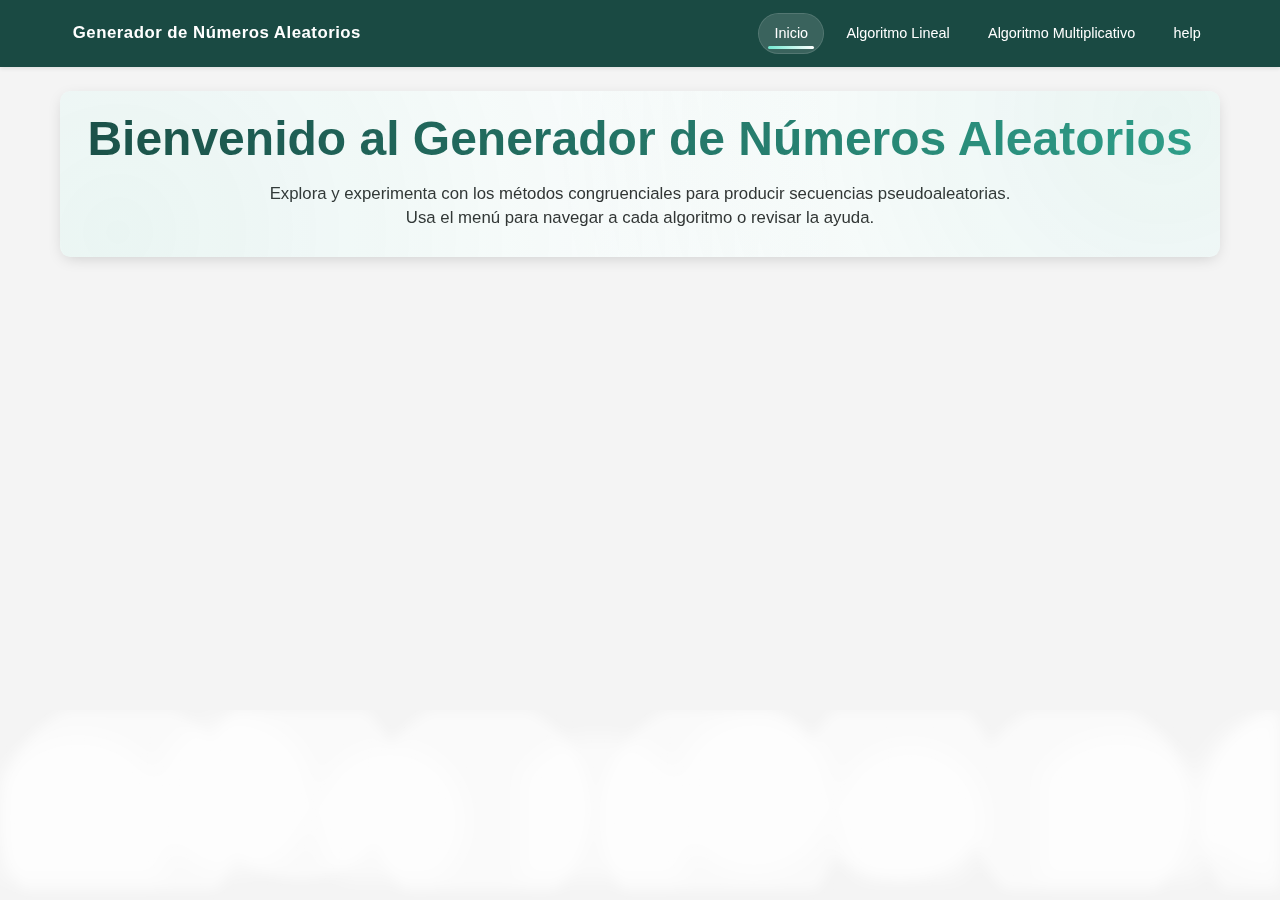
<file: index.html>
<!DOCTYPE html>
<html lang="es">
<head>
  <meta charset="UTF-8" />
  <meta name="viewport" content="width=device-width, initial-scale=1.0" />
  <title>Generador de Números Aleatorios - Inicio</title>
  <link rel="stylesheet" href="https://cdn-uicons.flaticon.com/uicons-regular-rounded/css/uicons-regular-rounded.css" />
  <link rel="stylesheet" href="css/styles.css" />
</head>
<body data-page="inicio">
  <header>
    <div class="nav-bar">
  <div class="brand"><i class="fi fi-rr-world brand-icon" aria-hidden="true"></i> Generador de Números Aleatorios</div>
      <nav>
        <ul>
          <li><a href="index.html">Inicio</a></li>
          <li><a href="lineal.html">Algoritmo Lineal</a></li>
          <li><a href="multiplicativo.html">Algoritmo Multiplicativo</a></li>
          <li><a href="ayuda.html">help</a></li>
        </ul>
      </nav>
    </div>
  </header>

  <main>
    <section class="active">
      <div class="hero panel">
        <h1>Bienvenido al Generador de Números Aleatorios</h1>
        <p>Explora y experimenta con los métodos congruenciales para producir secuencias pseudoaleatorias. Usa el menú para navegar a cada algoritmo o revisar la ayuda.</p>
      </div>
    </section>
  </main>

  <div class="clouds" aria-hidden="true"></div>
  <script src="js/app.js"></script>
</body>
</html>
</file>
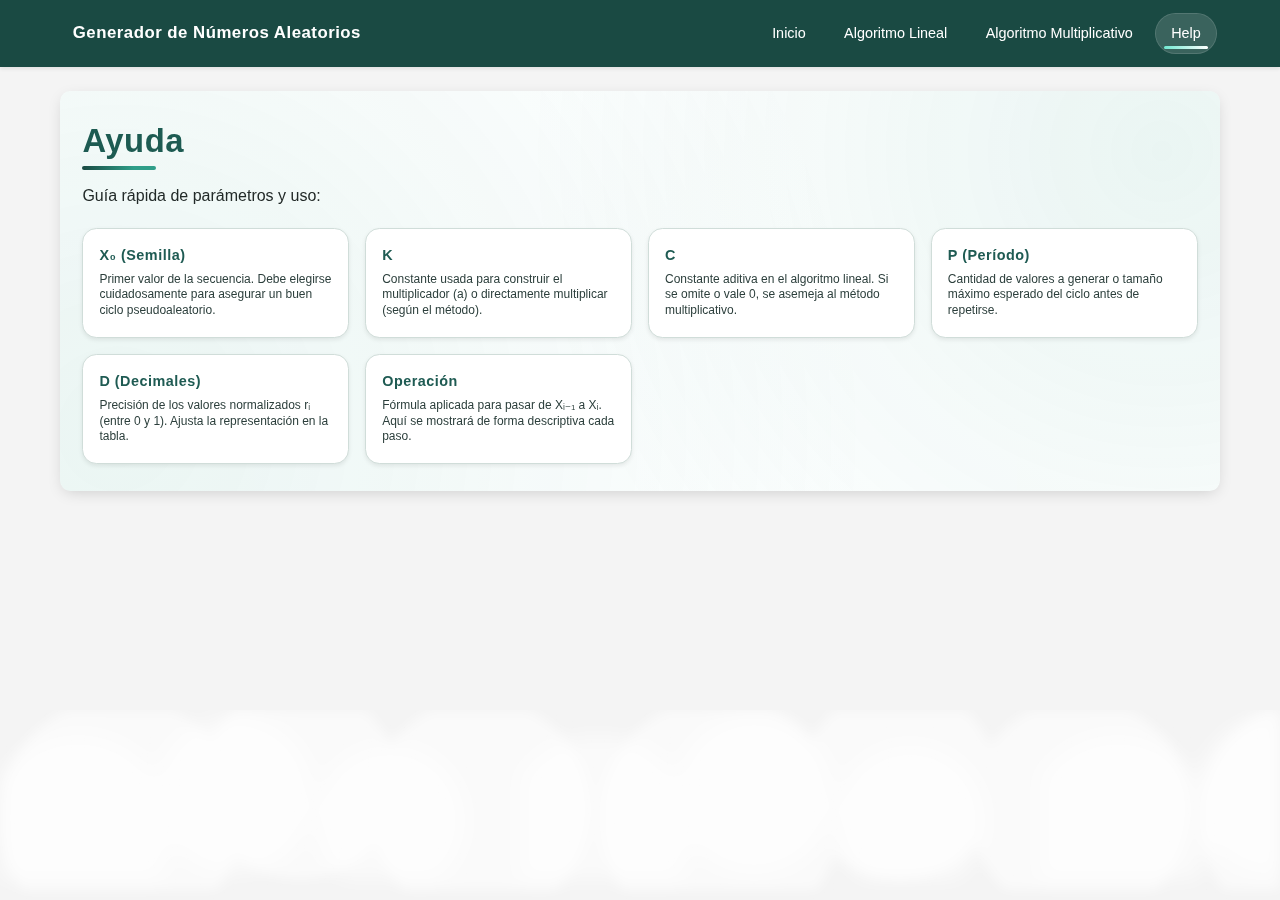
<file: ayuda.html>
<!DOCTYPE html>
<html lang="es">
<head>
  <meta charset="UTF-8" />
  <meta name="viewport" content="width=device-width, initial-scale=1.0" />
  <title>Ayuda - Generador de Números Aleatorios</title>
  <link rel="stylesheet" href="https://cdn-uicons.flaticon.com/uicons-regular-rounded/css/uicons-regular-rounded.css" />
  <link rel="stylesheet" href="css/styles.css" />
</head>
<body data-page="ayuda">
  <header>
    <div class="nav-bar">
  <div class="brand"><i class="fi fi-rr-world brand-icon" aria-hidden="true"></i> Generador de Números Aleatorios</div>
      <nav>
        <ul>
          <li><a href="index.html">Inicio</a></li>
          <li><a href="lineal.html">Algoritmo Lineal</a></li>
          <li><a href="multiplicativo.html">Algoritmo Multiplicativo</a></li>
          <li><a href="ayuda.html" class="active">Help</a></li>
        </ul>
      </nav>
    </div>
  </header>
  <main>
    <section class="active">
      <div class="panel">
        <h2>Ayuda</h2>
        <p>Guía rápida de parámetros y uso:</p>
        <ul class="help-list">
          <li class="help-item">
            <h3>X₀ (Semilla)</h3>
            <p>Primer valor de la secuencia. Debe elegirse cuidadosamente para asegurar un buen ciclo pseudoaleatorio.</p>
          </li>
          <li class="help-item">
            <h3>K</h3>
            <p>Constante usada para construir el multiplicador (a) o directamente multiplicar (según el método).</p>
          </li>
          <li class="help-item">
            <h3>C</h3>
            <p>Constante aditiva en el algoritmo lineal. Si se omite o vale 0, se asemeja al método multiplicativo.</p>
          </li>
          <li class="help-item">
            <h3>P (Período)</h3>
            <p>Cantidad de valores a generar o tamaño máximo esperado del ciclo antes de repetirse.</p>
          </li>
          <li class="help-item">
            <h3>D (Decimales)</h3>
            <p>Precisión de los valores normalizados rᵢ (entre 0 y 1). Ajusta la representación en la tabla.</p>
          </li>
          <li class="help-item">
            <h3>Operación</h3>
            <p>Fórmula aplicada para pasar de Xᵢ₋₁ a Xᵢ. Aquí se mostrará de forma descriptiva cada paso.</p>
          </li>
        </ul>
      </div>
    </section>
  </main>
  <div class="clouds" aria-hidden="true"></div>
  <script src="js/app.js"></script>
</body>
</html>
</file>
<file: css/styles.css>
/* Variables y fuentes */
:root {
  --green-dark: #1a4a43;
  --green-dark-rgb: 26 74 67;
  --bg-light: #f4f4f4;
  --white: #ffffff;
  --blue: #007bff;
  --blue-hover: #0069d9;
  --red: #dc3545;
  --red-hover: #c82333;
  --radius: .65rem;
  --transition: .25s ease;
  --shadow-sm: 0 2px 4px rgba(0,0,0,.08);
  --shadow-md: 0 4px 16px -4px rgba(0,0,0,.18);
  font-family: 'Roboto', 'Arial', system-ui, sans-serif;
}

* { box-sizing: border-box; margin: 0; padding: 0; }
body {
  background: var(--bg-light);
  color: #222;
  min-height: 100dvh;
  display: flex;
  flex-direction: column;
  line-height: 1.45;
  -webkit-font-smoothing: antialiased;
}

/* Header / Nav */
header { background: var(--green-dark); color: var(--white); box-shadow: var(--shadow-sm); position: sticky; top: 0; z-index: 50; }
.nav-bar { max-width: 1200px; margin: 0 auto; display: flex; align-items: center; justify-content: space-between; gap: 2rem; padding: .9rem 1.5rem; }
.brand { font-size: 1.05rem; font-weight: 600; letter-spacing:.5px; display: flex; align-items: center; gap: .55rem; }
.brand::before { content:""; width: 34px; aspect-ratio: 1; background: linear-gradient(135deg,#2f9e89,#1a4a43 55%); border-radius: 8px; box-shadow: 0 2px 6px -2px rgba(0,0,0,.4) inset,0 1px 2px rgba(255,255,255,.15); }
nav ul { list-style: none; display: flex; gap: .5rem; flex-wrap: wrap; }
nav a { --pad-x:.95rem; position: relative; display: block; padding: .55rem var(--pad-x); font-size: .9rem; text-decoration: none; color: var(--white); font-weight: 500; border-radius: 100vmax; transition: var(--transition); }
nav a:hover { background: rgba(var(--green-dark-rgb)/.35); }
nav a.active { background: rgba(255 255 255 / .14); box-shadow: 0 0 0 1px rgba(255 255 255 / .25); }
nav a.active::after { content:""; position: absolute; left: 14%; right:14%; bottom: 4px; height: 3px; border-radius: 2px; background: linear-gradient(90deg,#72e9d1,#fff); }

/* Layout */
main { flex: 1; width: 100%; max-width: 1200px; margin: 1.5rem auto 4rem; padding: 0 1.25rem; }
section { animation: fade .4s ease; }
@keyframes fade { from { opacity: 0; translate: 0 4px; } to { opacity: 1; translate: 0 0; } }

.hero { text-align: center; padding: clamp(2rem,6vw,4rem) 1rem 2rem; position: relative; }
.hero h1 { font-size: clamp(1.9rem,4.2vw,3rem); line-height: 1.1; margin-bottom: 1rem; background: linear-gradient(90deg,#1a4a43,#2f9e89); -webkit-background-clip: text; background-clip: text; color: transparent; }
.hero p { max-width: 760px; margin: 0 auto; font-size: 1.05rem; color: #333; }

h2 { margin: .25rem 0 1.25rem; font-size: clamp(1.45rem,2.6vw,2.05rem); letter-spacing:.5px; color: #1d5b52; position: relative; }
h2::after { content:""; position: absolute; bottom: -6px; left: 0; width: 74px; height: 4px; background: linear-gradient(90deg,#1a4a43,#2f9e89 70%); border-radius: 3px; }

/* Panels */
.panel { background: var(--white); border-radius: var(--radius); padding: 1.35rem 1.4rem 1.65rem; margin-bottom: 2.25rem; box-shadow: var(--shadow-md); position: relative; overflow: hidden; }
.panel::before { content:""; position:absolute; inset:0; background: radial-gradient(circle at 95% 15%,rgba(47 158 137 /.12),transparent 55%), radial-gradient(circle at 5% 85%,rgba(47 158 137 /.12),transparent 65%); opacity:.85; pointer-events:none; }

form { display: grid; gap: 1rem 1.25rem; grid-template-columns: repeat(auto-fit,minmax(180px,1fr)); margin-bottom: 1.5rem; }
form .field { display: flex; flex-direction: column; gap: .4rem; }
label { font-size: .78rem; font-weight: 600; text-transform: uppercase; letter-spacing: .8px; color: #1a4a43; }
input[type=number] { padding: .65rem .75rem; border: 1px solid #cdd9d6; border-radius: .55rem; font-size: .95rem; background: #fff; box-shadow: 0 1px 0 rgba(0,0,0,.03); transition: var(--transition); }
input[type=number]:focus { outline: 2px solid #2f9e89; outline-offset: 1px; border-color: #2f9e89; }

.inline-group { display: flex; gap: .85rem; align-items: center; flex-wrap: wrap; }
.inline-group label { font-weight: 500; text-transform: none; letter-spacing: .25px; font-size: .75rem; color:#0f302b; }
/* Pretty radio options for formulas */
.inline-group .option { display: inline-flex; align-items: center; gap: .5rem; }
.inline-group .option input[type="radio"] { accent-color: #1a4a43; }
.inline-group .option .option-card {
  display: inline-block;
  padding: .5rem .75rem;
  border-radius: .75rem;
  border: 1px solid #cfe9e3;
  background: #ffffff;
  color: #0f3430;
  box-shadow: 0 2px 8px -6px rgba(0,0,0,.2);
  transition: transform .15s ease, box-shadow .15s ease, border-color .15s ease, background-color .15s ease;
}
.inline-group .option:hover .option-card { transform: translateY(-1px); box-shadow: 0 8px 16px -10px rgba(0,0,0,.35); }
.inline-group .option input[type="radio"]:focus-visible + .option-card { outline: 3px solid #8adbd0; outline-offset: 2px; }
.inline-group .option input[type="radio"]:checked + .option-card {
  background: #eaf7f4;
  border-color: #9fd9ce;
  box-shadow: 0 2px 10px -6px rgba(26,74,67,.25);
}

.actions { display: flex; gap: .8rem; flex-wrap: wrap; grid-column: 1/-1; }
button { border: none; cursor: pointer; font-size: .9rem; font-weight: 600; letter-spacing:.5px; padding: .75rem 1.25rem; border-radius: .6rem; display: inline-flex; gap: .5rem; align-items: center; position: relative; overflow: hidden; transition: var(--transition); }
button.primary { background: var(--blue); color: var(--white); }
button.primary:hover { background: var(--blue-hover); }
button.danger { background: var(--red); color: var(--white); }
button.danger:hover { background: var(--red-hover); }
button:active { scale: .96; }
button.success { background: #16a34a; color: #fff; }
button.success:hover { background: #138a3f; }

/* Table */
.table-wrapper { width: 100%; overflow-x: auto; border-radius: var(--radius); border: 1px solid #d5e2df; background: #fff; box-shadow: 0 2px 8px -4px rgba(0,0,0,.08); }
table { width: 100%; border-collapse: collapse; min-width: 620px; }
thead { background: linear-gradient(90deg,#1a4a43,#22665c); color: var(--white); }
th, td { padding: .6rem .85rem; text-align: center; font-size: .82rem; }
th { font-weight: 600; letter-spacing: .5px; font-size: .75rem; text-transform: uppercase; }
tbody tr { border-top: 1px solid #e3ecea; }
tbody tr:nth-child(even) { background: #f9fbfb; }
tbody tr:hover { background: #eef6f4; }
caption { caption-side: bottom; padding: .75rem .5rem .95rem; font-size: .7rem; letter-spacing:.6px; color: #4d6763; text-transform: uppercase; font-weight: 600; }

/* Help list */
.help-list { list-style: none; display: grid; gap: 1rem; margin: 1.25rem 0 0; grid-template-columns: repeat(auto-fit,minmax(240px,1fr)); }
.help-item { background: var(--white); padding: 1rem 1rem 1.15rem; border-radius: .9rem; border: 1px solid #d0ddd9; position: relative; box-shadow: var(--shadow-sm); }
.help-item h3 { font-size: .9rem; margin-bottom: .4rem; color: #1f5b53; letter-spacing:.5px; }
.help-item p { font-size: .75rem; color: #2c3f3c; line-height: 1.3; }

/* Decorative clouds footer */
.clouds { position: fixed; inset: auto 0 0 0; pointer-events: none; height: 190px; z-index: -1; overflow: hidden; }
.clouds::before, .clouds::after { content:""; position: absolute; inset: 0; background-repeat: repeat-x; animation: moveClouds 50s linear infinite; opacity: .55; }
.clouds::before { background-image: radial-gradient(circle at 20% 60%,#fff 0 24%,transparent 25%),radial-gradient(circle at 50% 40%,#fff 0 30%,transparent 31%),radial-gradient(circle at 80% 55%,#fff 0 22%,transparent 23%); background-size: 600px 180px; filter: blur(6px); }
.clouds::after { background-image: radial-gradient(circle at 15% 70%,#ffffff 0 20%,transparent 21%),radial-gradient(circle at 45% 50%,#ffffff 0 26%,transparent 27%),radial-gradient(circle at 75% 65%,#ffffff 0 18%,transparent 19%); background-size: 520px 170px; animation-duration: 70s; filter: blur(10px); }
@keyframes moveClouds { from { background-position: 0 0,0 0,0 0; } to { background-position: 1200px 0,1200px 0,1200px 0; } }

/* Responsive tweaks */
@media (max-width: 860px) { nav ul { gap: .25rem; } nav a { padding: .55rem .85rem; } }
@media (max-width: 640px) { .nav-bar { flex-wrap: wrap; padding-bottom: .75rem; } .brand { width: 100%; } nav ul { width: 100%; justify-content: space-between; } h2::after { width: 56px; } }

/* Overrides and additions */
/* Replace brand square with icon class support */
.brand::before { content: none; }
.brand .brand-icon { font-size: 1.35rem; color: #fff; filter: drop-shadow(0 1px 1px rgba(0,0,0,.25)); }

/* Align form inputs nicely even with long labels */
form { grid-template-columns: repeat(auto-fit,minmax(220px,1fr)); align-items: start; }
label { min-height: 2.2em; display: block; line-height: 1.2; }

/* Vars strip (a,c,g,m) */
.vars-strip { margin: 1.1rem 0 .7rem; padding: .95rem 1.2rem; background: #eaf7f4; border: 1px solid #cfe9e3; border-radius: .9rem; text-align: center; font-size: 1.25rem; font-weight: 700; color: #1a4a43; box-shadow: 0 2px 8px -4px rgba(26,74,67,.08); }
.vars-strip { display: flex; justify-content: center; align-items: center; gap: 20px; flex-wrap: nowrap; overflow-x: auto; -webkit-overflow-scrolling: touch; }
.vars-strip .chip { display: inline-block; margin: .15rem .45rem; padding: .25rem .6rem; background: #ffffff; border: 1px solid #cfe9e3; border-radius: 999px; font-weight: 700; font-size: 1.05rem; }

/* No wrap helper */
.nowrap { white-space: nowrap; }

/* Highlight cycle end row */
tbody tr.cycle-end { background: #fff7cc !important; box-shadow: inset 0 0 0 2px #f1d36b; }

/* Pretty alerts */
.alerts { margin: .75rem 0 0; display: grid; gap: .5rem; }
.alert { position: relative; padding: .8rem 1rem; border-radius: .6rem; border: 1px solid; box-shadow: 0 2px 10px -6px rgba(0,0,0,.2); display: flex; align-items: center; gap: .6rem; animation: fadeIn .2s ease; }
.alert-error { background: #fff1f2; color: #7f1d1d; border-color: #fecdd3; }
.alert-success { background: #ecfdf5; color: #065f46; border-color: #a7f3d0; }
.alert .close { margin-left: auto; appearance: none; border: none; background: transparent; color: inherit; font-weight: 700; cursor: pointer; padding: .2rem .4rem; border-radius: .35rem; }
.alert .close:hover { background: rgba(0,0,0,.06); }
@keyframes fadeIn { from { opacity: 0; translate: 0 -4px; } to { opacity: 1; translate: 0 0; } }

/* Robust layout for Lineal form */
.form-container { display: grid; gap: 1rem; margin-bottom: 1.25rem; }
.form-grid { display: grid; gap: 15px; grid-template-columns: repeat(5, minmax(160px, 1fr)); align-items: end; }
.form-grid .field { display: flex; flex-direction: column; gap: .4rem; }
.form-actions { display: flex; gap: .8rem; flex-wrap: wrap; align-items: center; }
.results-container { margin-top: 1rem; }

@media (max-width: 1000px) { .form-grid { grid-template-columns: repeat(3, minmax(160px, 1fr)); } }
@media (max-width: 640px) { .form-grid { grid-template-columns: repeat(2, minmax(140px, 1fr)); } }

/* Ensure spacing between inputs and buttons on Multiplicativo */
#form-multi .form-grid { margin-bottom: .9rem; }

/* Ensure Lineal form buttons are below the inputs grid (not inside the same row) */
#form-lineal { display: block; margin-bottom: .25rem; }
#form-lineal .form-grid { margin-bottom: .25rem; }
#form-lineal .form-actions { margin-top: 1rem; justify-content: center; }
#form-lineal .form-actions { margin-bottom: .35rem; }

/* Ensure Multiplicativo form buttons are below the inputs grid (stack like Lineal) */
#form-multi { display: block; margin-bottom: .25rem; }
#form-multi .form-grid { margin-bottom: .25rem; }
#form-multi .form-actions { margin-top: 1rem; justify-content: center; }
#form-multi .form-actions { margin-bottom: .35rem; }

/* Slightly denser layout on Lineal page */
body[data-page="lineal"] .form-container { gap: .6rem; }
body[data-page="lineal"] #lineal-alerts:empty { display: none; }
body[data-page="lineal"] #lineal-vars-placeholder .vars-strip { margin-top: .2rem; margin-bottom: .2rem; }

/* Widen outputs columns (Operación and rᵢ) for better readability */
#tabla-lineal th:nth-child(3),
#tabla-lineal td:nth-child(3) { min-width: 320px; }
#tabla-lineal th:nth-child(5),
#tabla-lineal td:nth-child(5) { min-width: 140px; }

/* Formula box under actions */
.formula-box { margin-top: .4rem; margin-bottom: .25rem; padding: .75rem 1rem; background: #f1faf7; border: 1px solid #cee9e3; border-radius: .75rem; color: #0f3430; display: grid; gap: .35rem; }
.formula-box .katex-display { margin: .25rem 0; }
.formula-box .katex-display > .katex { font-size: 1.15rem; }
.formula-box { justify-items: center; text-align: center; }

/* Button polish and interactions */
#form-lineal .form-actions button {
  padding: .9rem 1.5rem;
  border-radius: .7rem;
  box-shadow: 0 6px 16px -6px rgba(0,0,0,.25);
  transition: transform .18s ease, box-shadow .18s ease, background-color var(--transition);
}
#form-lineal .form-actions button:hover {
  transform: translateY(-1px);
  box-shadow: 0 12px 22px -10px rgba(0,0,0,.35);
}
#form-lineal .form-actions button:active { transform: translateY(0); box-shadow: 0 6px 16px -6px rgba(0,0,0,.25); }
#form-lineal .form-actions .primary { background: linear-gradient(180deg, #1183ff, #0069d9); }
#form-lineal .form-actions .primary:hover { background: linear-gradient(180deg, #2a90ff, #0a64c8); }
#form-lineal .form-actions .danger { background: linear-gradient(180deg, #ef3b4b, #c82333); }
#form-lineal .form-actions .danger:hover { background: linear-gradient(180deg, #ff4d5d, #b81f2d); }
#form-lineal .form-actions .success { background: linear-gradient(180deg, #19b456, #138a3f); }
#form-lineal .form-actions .success:hover { background: linear-gradient(180deg, #2ac369, #0f7636); }
#form-lineal .form-actions button:focus-visible { outline: 3px solid #8adbd0; outline-offset: 2px; }

/* Mirror same polish for Multiplicativo */
#form-multi .form-actions { justify-content: center; margin-top: 1rem; margin-bottom: .35rem; flex-wrap: nowrap; }
#form-multi .form-actions button {
  padding: .9rem 1.5rem;
  border-radius: .7rem;
  box-shadow: 0 6px 16px -6px rgba(0,0,0,.25);
  transition: transform .18s ease, box-shadow .18s ease, background-color var(--transition);
}
#form-multi .form-actions button:hover {
  transform: translateY(-1px);
  box-shadow: 0 12px 22px -10px rgba(0,0,0,.35);
}
#form-multi .form-actions button:active { transform: translateY(0); box-shadow: 0 6px 16px -6px rgba(0,0,0,.25); }
#form-multi .form-actions .primary { background: linear-gradient(180deg, #1183ff, #0069d9); }
#form-multi .form-actions .primary:hover { background: linear-gradient(180deg, #2a90ff, #0a64c8); }
#form-multi .form-actions .danger { background: linear-gradient(180deg, #ef3b4b, #c82333); }
#form-multi .form-actions .danger:hover { background: linear-gradient(180deg, #ff4d5d, #b81f2d); }
#form-multi .form-actions .success { background: linear-gradient(180deg, #19b456, #138a3f); }
#form-multi .form-actions .success:hover { background: linear-gradient(180deg, #2ac369, #0f7636); }
#form-multi .form-actions button:focus-visible { outline: 3px solid #8adbd0; outline-offset: 2px; }

/* Match columns sizing with Lineal */
#tabla-multi th:nth-child(3),
#tabla-multi td:nth-child(3) { min-width: 320px; }
#tabla-multi th:nth-child(5),
#tabla-multi td:nth-child(5) { min-width: 140px; }

/* Within tools-split, align buttons to the left and keep formulas tight */
#form-multi .tools-actions .form-actions { justify-content: flex-start; }
.tools-formulas .formula-box { margin-top: 0; }

/* Small screens: allow wrapping */
@media (max-width: 640px) {
  #form-multi .form-actions { flex-wrap: wrap; }
}

/* Two-column tools area (buttons left, formulas right) */
.tools-split { display: grid; grid-template-columns: 1fr 1fr; gap: 1.25rem; align-items: start; margin-top: .5rem; }
.tools-actions .form-actions { justify-content: flex-start; }
.tools-formulas .formula-box { margin-top: 0; }
@media (max-width: 860px) {
  .tools-split { grid-template-columns: 1fr; }
}

/* Centered modal for validation */
.modal-overlay { position: fixed; inset: 0; background: rgba(0,0,0,.45); display: grid; place-items: center; z-index: 10000; animation: fadeIn .18s ease; padding: 1rem; }
.modal { width: min(560px, 92vw); background: #ffffff; border-radius: .9rem; box-shadow: 0 20px 60px -20px rgba(0,0,0,.45); border: 1px solid #e5efec; overflow: hidden; }
.modal header { background: linear-gradient(90deg,#1a4a43,#22665c); color: #fff; padding: .85rem 1rem; }
.modal header h3 { margin: 0; font-size: 1rem; letter-spacing: .3px; }
.modal .content { padding: 1rem 1rem 1.1rem; color: #18332f; }
.modal .content ul { margin: .25rem 0 0; padding-left: 1.1rem; display: grid; gap: .4rem; }
.modal footer { display: flex; justify-content: flex-end; gap: .6rem; padding: .8rem 1rem 1rem; }
.modal .btn { border: none; padding: .55rem 1rem; border-radius: .55rem; font-weight: 700; cursor: pointer; }
.modal .btn.primary { background: #1a4a43; color: #fff; }
.modal .btn.primary:hover { background: #18433d; }
</file>
